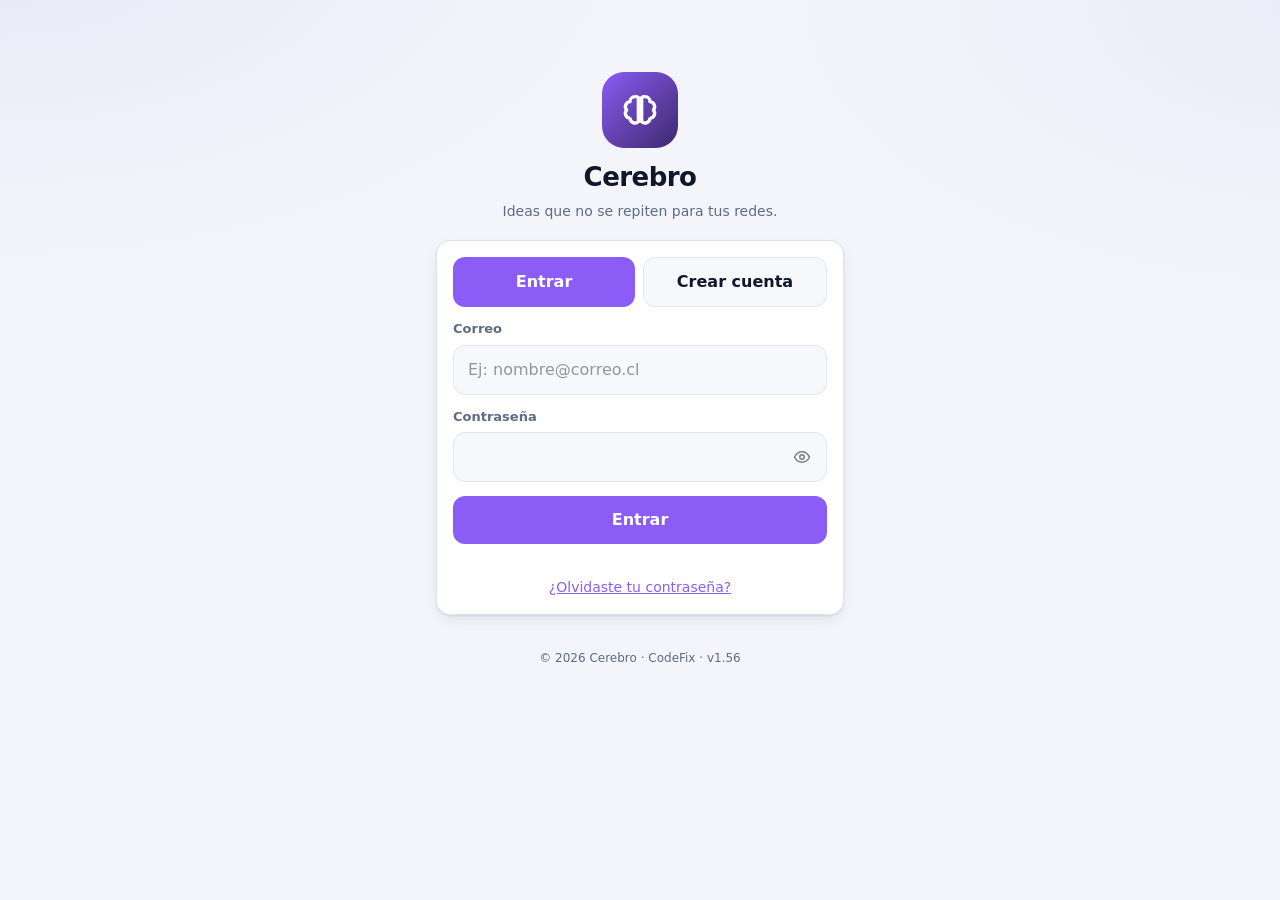
<file: index.html>
<!doctype html>
<html lang="es">
<head>
<meta charset="utf-8">
<meta name="viewport" content="width=device-width, initial-scale=1, viewport-fit=cover">
<meta name="theme-color" content="#0a0e17">
<title>Cerebro</title>
<link rel="manifest" href="manifest.webmanifest">
<link rel="icon" href="icons/icon-192.png">
<link rel="apple-touch-icon" href="icons/icon-192.png">
<link rel="stylesheet" href="shared/app.css">
<link rel="stylesheet" href="shared/tema.css">
<style>
  main{max-width:440px;padding-top:8vh}.marca{text-align:center;margin-bottom:18px}
  .marca .logo{width:76px;height:76px;border-radius:22px;margin:0 auto 10px;display:grid;place-items:center;background:linear-gradient(135deg,var(--brand),color-mix(in srgb,var(--brand) 45%,#000));color:#fff}
  .marca h1{margin:0;font-size:26px;letter-spacing:-.02em}.tabs2{display:flex;gap:8px;margin-bottom:12px}.tabs2 button{flex:1}
</style>
<script src="shared/seguro.js"></script>
<script src="shared/carga.js"></script>
<script src="shared/humano.js"></script>
</head>
<body>
<main>
  <div class="marca"><div class="logo"><svg width="40" height="40" viewBox="0 0 24 24" fill="none" stroke="currentColor" stroke-width="2" stroke-linecap="round" stroke-linejoin="round"><path d="M9 4a3 3 0 0 0-3 3 3 3 0 0 0-2 5 3 3 0 0 0 2 5 3 3 0 0 0 5 2V4.5A2.5 2.5 0 0 0 9 4zM15 4a3 3 0 0 1 3 3 3 3 0 0 1 2 5 3 3 0 0 1-2 5 3 3 0 0 1-5 2V4.5A2.5 2.5 0 0 1 15 4z"/></svg></div><h1 id="nombreApp">Cerebro</h1><p class="muted" id="lema" style="margin:4px 0 0">Ideas que no se repiten para tus redes.</p></div>
  <section class="card" id="vEntrar">
    <div class="tabs2"><button type="button" id="tE">Entrar</button><button type="button" class="ghost" id="tR">Crear cuenta</button></div>
    <form data-sin-apps id="fEntrar">
      <label for="eEmail">Correo</label><input id="eEmail" type="email" autocomplete="email" required>
      <label for="ePass">Contraseña</label><input id="ePass" type="password" autocomplete="current-password" required>
      <div class="btns"><button type="submit" class="block" id="bEntrar">Entrar</button></div>
      <p class="err" id="eErr"></p>
    </form>
    <p class="muted" style="text-align:center;margin:8px 0 0"><a href="#" id="aOlvide">¿Olvidaste tu contraseña?</a></p>
  </section>
  <section class="card hidden" id="vRegistro">
    <h2>Crea tu cuenta</h2>
    <form id="fReg">
      <label for="rNom">Nombre</label><input id="rNom" maxlength="60" autocomplete="name" required>
      <label for="rEmail">Correo</label><input id="rEmail" type="email" autocomplete="email" required>
      <label for="rPass">Contraseña (mínimo 6)</label><input id="rPass" type="password" minlength="6" autocomplete="new-password" required>
      <div class="btns"><button type="submit" class="block" id="bReg">Crear cuenta</button></div>
      <p class="sub" style="margin-top:8px">Tu primer pago te da 30 días de plan Pro.</p><p class="err" id="rErr"></p>
    </form>
    <p class="muted" style="text-align:center"><a href="#" id="aYa">Ya tengo cuenta</a></p>
  </section>
  <section class="card hidden" id="vOlvide">
    <h2>Recuperar contraseña</h2><p class="muted">Te enviaremos un correo con un enlace para crear una contraseña nueva.</p>
    <label for="oEmail">Correo</label><input id="oEmail" type="email" autocomplete="email">
    <div class="btns"><button class="ghost" id="bVolver" type="button">Volver</button><button id="bOlvide" type="button">Enviar enlace</button></div><p class="err" id="oErr"></p>
  </section>
  <section class="card hidden" id="vNueva">
    <h2>Crea tu contraseña nueva</h2>
    <label for="nPass">Contraseña nueva (mínimo 6 caracteres)</label><input id="nPass" type="password" autocomplete="new-password">
    <div class="btns"><button id="bNueva" type="button" class="block">Guardar y entrar</button></div><p class="err" id="nErr"></p>
  </section>
</main>
<div id="toast" role="status"></div>
<script src="shared/config.js"></script>
<script src="shared/vendor/supabase.js"></script>
<script src="shared/app.js"></script>
<script>
(async function () {
  const { $ } = App;
  App.registrarSW();
  const volver = new URLSearchParams(location.search).get('volver');
  const ver = (id) => ['vEntrar', 'vRegistro', 'vOlvide', 'vNueva'].forEach((v) => $(v).classList.toggle('hidden', v !== id));
  App.cargarPublica().then((p) => { if (p.textos.app_nombre) { $('nombreApp').textContent = p.textos.app_nombre; document.title = p.textos.app_nombre; } if (p.textos.app_lema) $('lema').textContent = p.textos.app_lema; });
  App.pie();
  function seguir(c) { if (volver && volver.startsWith('/') && !volver.startsWith('//')) location.replace(volver); else location.replace(App.ROOT + App.destino(c)); }
  let recuperando = /type=recovery/.test(location.hash);
  App.sb.auth.onAuthStateChange((ev) => { if (ev === 'PASSWORD_RECOVERY') { recuperando = true; ver('vNueva'); } });
  $('tR').onclick = () => ver('vRegistro');
  if (new URLSearchParams(location.search).has('registro')) ver('vRegistro'); // link o QR de invitación
  $('aYa').onclick = (e) => { e.preventDefault(); ver('vEntrar'); };
  $('fEntrar').onsubmit = async (e) => {
    e.preventDefault(); const b = $('bEntrar'); $('eErr').textContent = ''; b.disabled = true; b.textContent = 'Entrando…';
    try { seguir(await App.entrar($('eEmail').value, $('ePass').value)); } catch (err) { $('eErr').textContent = err.message; b.disabled = false; b.textContent = 'Entrar'; }
  };
  $('fReg').onsubmit = async (e) => {
    e.preventDefault(); const b = $('bReg'); $('rErr').textContent = ''; b.disabled = true;
    try {
      const r = await App.registrar($('rEmail').value, $('rPass').value, $('rNom').value);
      if (r.confirmar) { App.toast('Revisa tu correo para confirmar la cuenta'); ver('vEntrar'); b.disabled = false; } else seguir(await App.refrescar());
    } catch (err) { $('rErr').textContent = err.message; b.disabled = false; }
  };
  $('aOlvide').onclick = (e) => { e.preventDefault(); $('oEmail').value = $('eEmail').value; ver('vOlvide'); };
  $('bVolver').onclick = () => ver('vEntrar');
  $('bOlvide').onclick = async () => {
    $('oErr').textContent = '';
    const { error } = await App.sb.auth.resetPasswordForEmail($('oEmail').value.trim(), { redirectTo: App.ROOT });
    if (error) $('oErr').textContent = App.friendly(error); else { App.toast('Revisa tu correo'); ver('vEntrar'); }
  };
  $('bNueva').onclick = async () => {
    const b = $('bNueva'), clave = $('nPass').value; $('nErr').textContent = '';
    if (clave.length < 6) { $('nErr').textContent = 'La contraseña debe tener al menos 6 caracteres.'; return; }
    const t0 = b.textContent; b.disabled = true; b.textContent = 'Guardando…';
    const { error } = await App.sb.auth.updateUser({ password: clave });
    if (error) { $('nErr').textContent = App.friendly(error); b.disabled = false; b.textContent = t0; return; }
    history.replaceState(null, '', location.pathname);
    seguir(await App.refrescar());
  };
  // Enlace de "Olvidé mi contraseña" (o el que manda Supabase): primero se conectan los botones y recién ahí se muestra la clave nueva
  // (antes se cortaba aquí arriba y "Guardar y entrar" no hacía nada).
  if (recuperando) { ver('vNueva'); return; }
  try { const c = await App.refrescar(); if (c && !recuperando) { seguir(c); return; } } catch (e) { /* sin sesión */ }
})();
</script>
<script src="shared/iconos.js"></script>
<script src="shared/instalar.js"></script>
<script src="shared/barra.js"></script>
<script src="shared/auto.js"></script>
<script src="shared/fotos.js"></script>
<script src="shared/voz.js"></script>
<script src="shared/respaldo.js"></script>
<script src="shared/pagos.js"></script>
<script src="shared/verificar.js"></script>
<script src="shared/premium.js"></script>
<script src="shared/ayuda.js"></script>
<script src="shared/datos.js"></script>
<script src="shared/vitrina.js"></script>
</body>
</html>
</file>
<file: shared/app.css>
/* Cerebro · estilos compartidos. Oscuro por defecto; claro si el sistema lo pide. */
:root {
  --brand: #8b5cf6; --brand-ink: #ffffff;
  --brand-soft: color-mix(in srgb, var(--brand) 20%, transparent);
  --brand-line: color-mix(in srgb, var(--brand) 40%, transparent);
  --bg: #0a0e17; --card: #121a2a; --text: #e8eefb; --muted: #8f9db8; --line: #223049; --field: #0e1522;
  --ok: #2fb67c; --warn: #e0a030; --bad: #ef5b5b; --gold: #f5b942; --c1: #8b5cf6; --c2: #9aa8c7;
  --shadow: 0 1px 2px rgba(0,0,0,.3), 0 6px 20px rgba(0,0,0,.25);
  --r: 18px; --r-sm: 12px; color-scheme: dark;
}
@media (prefers-color-scheme: light) {
  :root:not([data-theme="dark"]) {
    --bg: #f3f5fa; --card: #ffffff; --text: #0f172a; --muted: #5d6b85; --line: #e1e6f0; --field: #f6f8fc;
    --brand-soft: color-mix(in srgb, var(--brand) 12%, transparent); --c2: #8a93b2;
    --shadow: 0 1px 2px rgba(15,23,42,.05), 0 6px 18px rgba(15,23,42,.06); color-scheme: light;
  }
}
* { box-sizing: border-box; }
html, body { margin: 0; }
body {
  background: var(--bg); color: var(--text);
  font: 16px/1.5 system-ui, -apple-system, "Segoe UI", Roboto, "Helvetica Neue", Arial, sans-serif;
  -webkit-font-smoothing: antialiased; -webkit-tap-highlight-color: transparent;
}
body.con-tabs { padding-bottom: calc(80px + env(safe-area-inset-bottom)); }
a { color: var(--brand); }
img { max-width: 100%; }

/* Barra superior */
header.top {
  position: sticky; top: 0; z-index: 10; display: flex; align-items: center; gap: 10px;
  padding: calc(10px + env(safe-area-inset-top)) 16px 10px;
  background: color-mix(in srgb, var(--card) 90%, transparent); backdrop-filter: blur(14px); -webkit-backdrop-filter: blur(14px);
  border-bottom: 1px solid var(--line);
}
header.top .logo { width: 34px; height: 34px; border-radius: 10px; flex: none; display: grid; place-items: center; font-size: 18px;
  background: var(--brand) center / cover no-repeat; color: var(--brand-ink); }
header.top h1 { font-size: 17px; margin: 0; flex: 1; min-width: 0; white-space: nowrap; overflow: hidden; text-overflow: ellipsis; }
header.top .icon-btn { position: relative; }
.icon-btn { width: 40px; height: 40px; border-radius: 12px; display: grid; place-items: center; border: 0; background: var(--field);
  color: var(--text); font-size: 19px; cursor: pointer; padding: 0; text-decoration: none; }
.badge { position: absolute; top: -4px; right: -4px; min-width: 19px; height: 19px; padding: 0 5px; border-radius: 99px;
  background: var(--bad); color: #fff; font-size: 11px; font-weight: 700; display: grid; place-items: center; }

main { max-width: 780px; margin: 0 auto; padding: 16px; }

/* Tarjetas */
.card { background: var(--card); border: 1px solid var(--line); border-radius: var(--r); padding: 16px; margin-bottom: 14px; box-shadow: var(--shadow); }
.card h2 { font-size: 16px; margin: 0 0 10px; display: flex; align-items: center; gap: 8px; flex-wrap: wrap; }
.card h3 { font-size: 15px; margin: 14px 0 6px; }
.grid { display: grid; gap: 12px; }
.grid > .card { margin: 0; }
.stats { display: grid; grid-template-columns: repeat(auto-fill, minmax(150px, 1fr)); gap: 10px; margin-bottom: 14px; }
.stats .card { margin: 0; padding: 12px 14px; }
.stats b { display: block; font-size: 22px; letter-spacing: -.02em; font-variant-numeric: tabular-nums; }
.stats span { font-size: 13px; color: var(--muted); }

/* Formularios */
label { display: block; font-size: 13px; font-weight: 600; color: var(--muted); margin: 12px 0 6px; }
input, select, textarea {
  width: 100%; padding: 12px 14px; font: inherit; color: var(--text); background: var(--field);
  border: 1px solid var(--line); border-radius: var(--r-sm);
}
input:focus, select:focus, textarea:focus { outline: none; border-color: var(--brand); box-shadow: 0 0 0 4px var(--brand-soft); }
textarea { min-height: 80px; resize: vertical; }
input[type=checkbox], input[type=radio] { width: 20px; height: 20px; accent-color: var(--brand); flex: none; }
input[type=color] { padding: 4px; height: 46px; }
.row { display: flex; gap: 10px; flex-wrap: wrap; }
.row > * { flex: 1 1 140px; min-width: 0; }
.check { display: flex; align-items: center; gap: 10px; font-size: 15px; color: var(--text); font-weight: 500; margin: 12px 0 0; }

/* Botones */
button, .btn {
  display: inline-flex; align-items: center; justify-content: center; gap: 6px; padding: 12px 18px;
  font: inherit; font-weight: 600; border: 0; border-radius: var(--r-sm); cursor: pointer; text-decoration: none;
  background: var(--brand); color: var(--brand-ink); transition: filter .15s, transform .08s;
}
button:hover, .btn:hover { filter: brightness(1.06); }
button:active, .btn:active { transform: scale(.98); }
button:disabled { opacity: .5; cursor: default; }
button:focus-visible, .btn:focus-visible { outline: 3px solid var(--brand-line); outline-offset: 2px; }
.alt { background: var(--brand-soft) !important; color: var(--brand) !important; }
.ghost { background: var(--field) !important; color: var(--text) !important; border: 1px solid var(--line) !important; }
.danger { background: color-mix(in srgb, var(--bad) 12%, transparent) !important; color: var(--bad) !important; }
.okb { background: var(--ok) !important; color: #fff !important; }
.gold { background: linear-gradient(135deg, #fbbf24, #f59e0b) !important; color: #3b2300 !important; }
.small { padding: 8px 12px; font-size: 14px; border-radius: 10px; }
.block { width: 100%; }
.btns { display: flex; flex-wrap: wrap; gap: 8px; margin-top: 14px; }
.btns > * { flex: 1 1 auto; }

/* Listas */
.list { list-style: none; padding: 0; margin: 0; }
.list li { display: flex; align-items: center; gap: 10px; padding: 12px 0; border-bottom: 1px solid var(--line); }
.list li:last-child { border-bottom: 0; }
.grow { flex: 1; min-width: 0; overflow-wrap: anywhere; }
.muted { color: var(--muted); font-size: 14px; }
.sub { color: var(--muted); font-size: 13px; }
.empty { text-align: center; color: var(--muted); padding: 26px 8px; }
.err { color: var(--bad); font-size: 14px; min-height: 1.2em; margin: 8px 0 0; }
.hidden { display: none !important; }
.clic { cursor: pointer; }

/* Etiquetas */
.pill { display: inline-flex; align-items: center; gap: 4px; font-size: 12px; font-weight: 700; line-height: 1; padding: 5px 9px;
  border-radius: 99px; background: var(--field); color: var(--muted); border: 1px solid var(--line); white-space: nowrap; }
.pill.ok { background: color-mix(in srgb, var(--ok) 15%, transparent); color: var(--ok); border-color: transparent; }
.pill.warn { background: color-mix(in srgb, var(--warn) 16%, transparent); color: var(--warn); border-color: transparent; }
.pill.bad { background: color-mix(in srgb, var(--bad) 13%, transparent); color: var(--bad); border-color: transparent; }
.pill.info { background: color-mix(in srgb, #3b82f6 15%, transparent); color: #2563eb; border-color: transparent; }
.pill.pro { background: linear-gradient(135deg, #fbbf24, #f59e0b); color: #3b2300; border-color: transparent; }
.pill.dark { background: var(--text); color: var(--card); border-color: transparent; }
.stars { color: var(--gold); letter-spacing: 1px; white-space: nowrap; }

/* Pestañas inferiores */
nav.tabs {
  position: fixed; left: 0; right: 0; bottom: 0; z-index: 10; display: flex; gap: 4px;
  padding: 6px 8px calc(6px + env(safe-area-inset-bottom));
  background: color-mix(in srgb, var(--card) 92%, transparent); backdrop-filter: blur(14px); -webkit-backdrop-filter: blur(14px);
  border-top: 1px solid var(--line);
}
nav.tabs button { flex: 1; flex-direction: column; gap: 2px; background: none; color: var(--muted); font-size: 11.5px; padding: 6px 2px; border-radius: 14px; position: relative; }
nav.tabs button span.i { font-size: 20px; line-height: 1.1; }
nav.tabs button.on { color: var(--brand); background: var(--brand-soft); }
nav.tabs .badge { top: 0; right: calc(50% - 22px); }
.seg { display: flex; gap: 6px; overflow-x: auto; padding-bottom: 8px; margin-bottom: 4px; scrollbar-width: none; }
.seg::-webkit-scrollbar { display: none; }
.seg button { flex: none; padding: 8px 12px; font-size: 14px; border-radius: 99px; background: var(--card); color: var(--text); border: 1px solid var(--line); }
.seg button.on { background: var(--brand); color: var(--brand-ink); border-color: transparent; }
.view { display: none; }
.view.on { display: block; animation: aparecer .18s ease-out; }
@keyframes aparecer { from { opacity: .4; transform: translateY(4px); } to { opacity: 1; transform: none; } }
@media (prefers-reduced-motion: reduce) { .view.on { animation: none; } }

/* Calendario de días y horas */
.dias { display: flex; gap: 6px; overflow-x: auto; padding: 2px 0 8px; scrollbar-width: thin; }
.dias button { flex: none; flex-direction: column; gap: 0; min-width: 58px; padding: 8px 6px; font-size: 12px;
  background: var(--field); color: var(--text); border: 1px solid var(--line); }
.dias button b { font-size: 18px; }
.dias button.on { background: var(--brand); color: var(--brand-ink); border-color: transparent; }
.dias button:disabled { opacity: .35; }
.horas { display: grid; grid-template-columns: repeat(auto-fill, minmax(78px, 1fr)); gap: 8px; margin-top: 8px; }
.horas button { background: var(--field); color: var(--text); border: 1px solid var(--line); padding: 10px 4px; }
.horas button.on { background: var(--brand); color: var(--brand-ink); border-color: transparent; }
.opc { display: flex; gap: 10px; align-items: flex-start; width: 100%; text-align: left; justify-content: flex-start; padding: 12px 14px;
  background: var(--field); color: var(--text); border: 1px solid var(--line); font-weight: 500; margin-bottom: 8px; }
.opc.on { border-color: var(--brand); box-shadow: 0 0 0 3px var(--brand-soft); background: var(--card); }
.opc small { display: block; color: var(--muted); font-weight: 400; }

/* Diálogos y avisos */
dialog { border: 0; border-radius: var(--r); padding: 0; width: min(560px, calc(100vw - 24px)); max-height: calc(100vh - 40px);
  background: var(--card); color: var(--text); box-shadow: 0 20px 60px rgba(0, 0, 0, .35); }
dialog::backdrop { background: rgba(15, 23, 42, .55); }
dialog .card { margin: 0; border: 0; box-shadow: none; }
#toast { position: fixed; left: 50%; bottom: calc(92px + env(safe-area-inset-bottom)); transform: translateX(-50%) translateY(14px);
  background: var(--text); color: var(--card); padding: 12px 18px; border-radius: 14px; font-weight: 500; opacity: 0;
  pointer-events: none; transition: .22s; max-width: 92vw; z-index: 100; text-align: center; }
#toast.show { opacity: 1; transform: translateX(-50%) translateY(0); }
.aviso { display: flex; gap: 10px; padding: 12px 14px; border-radius: var(--r-sm); background: var(--brand-soft); margin-bottom: 14px; font-size: 14px; }
.aviso.warn { background: color-mix(in srgb, var(--warn) 14%, transparent); }
.aviso.bad { background: color-mix(in srgb, var(--bad) 12%, transparent); }
.notif { padding: 12px 0; border-bottom: 1px solid var(--line); cursor: pointer; }
.notif.nueva b::before { content: '● '; color: var(--brand); }
.comprobante img { width: 100%; border-radius: 12px; border: 1px solid var(--line); background: #fff; }
.qr img { width: 180px; height: 180px; image-rendering: pixelated; background: #fff; padding: 8px; border-radius: 12px; }
.link { word-break: break-all; font-size: 14px; background: var(--field); border: 1px solid var(--line); border-radius: 10px; padding: 10px; }
.precio { font-weight: 800; font-variant-numeric: tabular-nums; }
.antes { text-decoration: line-through; color: var(--muted); font-size: 13px; margin-left: 6px; }
.hero { display: flex; gap: 14px; align-items: center; }
.hero .logo { width: 64px; height: 64px; border-radius: 18px; flex: none; display: grid; place-items: center; font-size: 30px;
  background: var(--brand) center / cover no-repeat; color: var(--brand-ink); }
.hero h1 { margin: 0; font-size: 22px; letter-spacing: -.02em; }
.plan { border: 2px solid var(--line); }
.plan.premium { border-color: var(--gold); background: linear-gradient(160deg, color-mix(in srgb, var(--gold) 9%, var(--card)), var(--card) 60%); }
.plan ul { padding-left: 20px; margin: 8px 0; }
footer.pie { text-align: center; font-size: 12px; color: var(--muted); padding: 20px 8px 6px; }
.items .it { display: grid; grid-template-columns: 70px 1fr 40px; gap: 6px; margin-bottom: 8px; }
.items .it input[data-k=nombre] { grid-column: 1 / -1; }
.items .it input { padding: 9px 10px; }
.items .it button { padding: 6px; }
.tl { list-style: none; padding: 0; margin: 10px 0 0; }
.tl li { position: relative; padding: 0 0 14px 26px; color: var(--muted); font-size: 14px; }
.tl li::before { content: ''; position: absolute; left: 5px; top: 6px; width: 11px; height: 11px; border-radius: 50%; background: var(--line); }
.tl li.ok { color: var(--text); }
.tl li.ok::before { background: var(--brand); }
.cuenta-atras { font-size: 28px; font-weight: 800; font-variant-numeric: tabular-nums; }
@media print { header.top, nav.tabs, .btns, .no-print { display: none !important; } body { background: #fff; padding: 0; } }
.chatwin { position: fixed; right: 12px; bottom: calc(84px + env(safe-area-inset-bottom)); width: min(380px, calc(100vw - 24px)); z-index: 60;
  background: var(--card); border: 1px solid var(--line); border-radius: 18px; box-shadow: 0 16px 40px rgba(0, 0, 0, .3); overflow: hidden; }
.chathead { display: flex; align-items: center; gap: 6px; padding: 8px 10px; background: var(--brand); color: var(--brand-ink); }
.chathead b { cursor: pointer; white-space: nowrap; overflow: hidden; text-overflow: ellipsis; }
.chathead .icon-btn { width: 32px; height: 32px; font-size: 15px; background: color-mix(in srgb, var(--brand-ink) 18%, transparent); color: var(--brand-ink); }
.chathead .badge { position: static; }
.chatwin.min .chatbody { display: none; }
.chatwin.min { width: auto; max-width: 260px; }
.chatmsgs { height: min(50vh, 380px); overflow: auto; display: flex; flex-direction: column; gap: 6px; padding: 10px; }
.burb { max-width: 80%; padding: 8px 12px; border-radius: 14px; align-self: flex-start; background: var(--field); border: 1px solid var(--line); overflow-wrap: anywhere; }
.burb.mia { align-self: flex-end; background: var(--brand); color: var(--brand-ink); border-color: transparent; }
.burb img { display: block; max-width: 100%; border-radius: 10px; margin-bottom: 4px; cursor: pointer; }
.burb .hora { font-size: 11px; opacity: .7; margin-top: 2px; }
.chatin { display: flex; gap: 6px; padding: 8px; border-top: 1px solid var(--line); align-items: center; }
.chatin .chattxt { flex: 1; padding: 10px 12px; }
.chatin .chatenv { padding: 10px 14px; }
.flotante { position: fixed; right: 14px; z-index: 9; width: 46px; height: 46px; border-radius: 50%; padding: 0; font-size: 20px; box-shadow: 0 6px 18px rgba(0, 0, 0, .25); }
.flotante .badge { top: -4px; right: -4px; }

/* Compartidos (panel admin y tienda) */
.mini-logo { width: 42px; height: 42px; border-radius: 12px; flex: none; display: grid; place-items: center; font-size: 22px; background: var(--brand) center / cover no-repeat; color: #fff; }
.acc { display: flex; flex-wrap: wrap; gap: 6px; margin-top: 10px; }
.acc > * { flex: 1 1 auto; }
/* v4.1 · Las etiquetas largas (ej. "Todo al día…") bajan de línea en vez de salirse de la pantalla */
.pill { max-width: 100%; }
p.pill { display: flex; white-space: normal; line-height: 1.35; border-radius: 12px; padding: 8px 12px; }
.grid2{display:grid;grid-template-columns:1fr 1fr;gap:0 10px}
</file>
<file: shared/tema.css>
/* CodeFix · Núcleo · Diseño común de todas las apps (mismo archivo en cada repositorio).
   Misma familia visual (la de la Billetera): fondo, tarjetas, textos, bordes, radios, sombras, letra y modo oscuro.
   Cada app conserva SU color de marca (--brand / --marca), y el que elige el negocio en la app sigue mandando
   (se aplica en línea sobre <html> y le gana a este archivo). Se carga DESPUÉS del CSS propio de cada app.
   Las variables tienen los nombres de todas las apps (brand/bg/card/text… y marca/fondo/tarjeta/texto…). */
:root {
  --cfx-fondo: #f3f5f7; --cfx-tarjeta: #ffffff; --cfx-campo: #f7f9fb; --cfx-texto: #111827; --cfx-texto-2: #5b6472;
  --cfx-borde: #dce3ea; --cfx-sombra: 0 1px 2px rgba(15, 23, 42, .07), 0 6px 18px -6px rgba(15, 23, 42, .14);
  --cfx-radio: 14px; --cfx-radio-chico: 12px;
  --cfx-letra: system-ui, -apple-system, "Segoe UI", Roboto, "Helvetica Neue", Arial, sans-serif;
  --cfx-ok: #16a34a; --cfx-mal: #dc2626; --cfx-aviso: #ea580c;
}
:root, :root[data-theme="light"] {
  /* nombres de CodeFix Apps, Barbería, BiciTaller, Estaciona y Centro de Mando */
  --bg: var(--cfx-fondo); --card: var(--cfx-tarjeta); --card2: var(--cfx-campo); --field: var(--cfx-campo);
  --text: var(--cfx-texto); --ink: var(--cfx-texto); --muted: var(--cfx-texto-2); --line: var(--cfx-borde);
  --shadow: var(--cfx-sombra); --radius: var(--cfx-radio); --radius-sm: var(--cfx-radio-chico); --r: var(--cfx-radio); --r-sm: var(--cfx-radio-chico);
  --font: var(--cfx-letra); --ok: var(--cfx-ok); --bad: var(--cfx-mal);
  /* nombres de la Billetera */
  --fondo: var(--cfx-fondo); --tarjeta: var(--cfx-tarjeta); --texto: var(--cfx-texto); --texto-2: var(--cfx-texto-2);
  --borde: var(--cfx-borde); --sombra: var(--cfx-sombra); --radio: var(--cfx-radio);
}
/* Modo oscuro: automático según el celular, o el que elija la persona en la app */
@media (prefers-color-scheme: dark) {
  :root:not([data-theme="light"]):not(.claro):not(.light) {
    --cfx-fondo: #0e1318; --cfx-tarjeta: #161d25; --cfx-campo: #1b232d; --cfx-texto: #e8edf2; --cfx-texto-2: #9aa6b2;
    --cfx-borde: #2d3a49; --cfx-sombra: 0 1px 0 rgba(255, 255, 255, .03) inset, 0 8px 22px -10px rgba(0, 0, 0, .75);
  }
}
:root[data-theme="dark"], html.dark, html.oscuro, body.dark, body.oscuro {
  --cfx-fondo: #0e1318; --cfx-tarjeta: #161d25; --cfx-campo: #1b232d; --cfx-texto: #e8edf2; --cfx-texto-2: #9aa6b2;
  --cfx-borde: #2d3a49; --cfx-sombra: 0 1px 0 rgba(255, 255, 255, .03) inset, 0 8px 22px -10px rgba(0, 0, 0, .75);
  --bg: var(--cfx-fondo); --card: var(--cfx-tarjeta); --card2: var(--cfx-campo); --field: var(--cfx-campo);
  --text: var(--cfx-texto); --ink: var(--cfx-texto); --muted: var(--cfx-texto-2); --line: var(--cfx-borde); --shadow: var(--cfx-sombra);
  --fondo: var(--cfx-fondo); --tarjeta: var(--cfx-tarjeta); --texto: var(--cfx-texto); --texto-2: var(--cfx-texto-2);
  --borde: var(--cfx-borde); --sombra: var(--cfx-sombra);
}
/* Detalles comunes que dan la misma "familia" sin cambiar cómo funciona cada pantalla */
body { font-family: var(--cfx-letra); -webkit-font-smoothing: antialiased; }
input, select, textarea, button { font-family: inherit; }
:focus-visible { outline: 3px solid color-mix(in srgb, var(--brand, var(--marca, #2563eb)) 45%, transparent); outline-offset: 2px; }
/* ===== Núcleo 1.2 · Barra de abajo común (nucleo/barra.js): [principal][principal][ + ][principal][Más] =====
   En celulares y tablets. En computador cada app mantiene su menú (barra lateral, etc.). */
@media (max-width: 899px) {
  nav.cfx-barra {
    position: fixed !important; left: 0 !important; right: 0 !important; bottom: 0 !important; top: auto !important; width: auto !important; z-index: 40;
    display: grid !important; grid-template-columns: repeat(var(--cfx-n, 5), minmax(0, 1fr)) !important; align-items: end; gap: 0 !important;
    padding: 6px 4px calc(6px + env(safe-area-inset-bottom)) !important; margin: 0 !important; border: 0 !important; border-top: 1px solid var(--cfx-borde) !important; border-radius: 0 !important;
    background: var(--cfx-tarjeta) !important; box-shadow: 0 -4px 18px rgba(15, 23, 42, .06) !important; backdrop-filter: none !important; -webkit-backdrop-filter: none !important; overflow: visible !important;
  }
  nav.cfx-barra > a, nav.cfx-barra > button {
    display: flex !important; flex-direction: column !important; align-items: center !important; justify-content: flex-end !important; gap: 3px !important;
    min-width: 0 !important; width: auto !important; height: auto !important; min-height: 50px !important; margin: 0 !important; padding: 4px 2px !important;
    border: 0 !important; border-radius: 12px !important; background: none !important; box-shadow: none !important;
    color: var(--cfx-texto-2) !important; font: 600 11px/1.15 var(--cfx-letra) !important; text-align: center !important; text-decoration: none !important;
    white-space: nowrap; overflow: hidden; text-overflow: ellipsis; position: relative; transform: none !important;
    -webkit-tap-highlight-color: transparent; outline: none;  /* sin mancha oscura al tocar (Android) */
  }
  nav.cfx-barra > :focus-visible { outline: 2px solid var(--brand, var(--marca, #2563eb)); outline-offset: 2px; }
  nav.cfx-barra > a > small, nav.cfx-barra > button > small { font: inherit !important; margin: 0 !important; }
  nav.cfx-barra > a > span:first-child, nav.cfx-barra > button > span:first-child, nav.cfx-barra .cfx-ico {
    display: grid !important; place-items: center !important; width: 26px !important; height: 26px !important; margin: 0 auto !important; padding: 0 !important;
    font-size: 21px !important; line-height: 1 !important; background: none !important; box-shadow: none !important; border-radius: 0 !important; color: inherit !important;
  }
  nav.cfx-barra svg { width: 23px !important; height: 23px !important; display: block; margin: 0 auto; }
  nav.cfx-barra > .on, nav.cfx-barra > .activo, nav.cfx-barra > [aria-current="page"] { color: var(--brand, var(--marca, #2563eb)) !important; }
  nav.cfx-barra > .on::before, nav.cfx-barra > .activo::before { content: ''; position: absolute; top: 0; left: 30%; right: 30%; height: 3px; border-radius: 0 0 3px 3px; background: currentColor; }
  /* El + grande, con color, un poco más arriba que el resto */
  nav.cfx-barra > .cfx-mas { overflow: visible; color: var(--cfx-texto) !important; font-size: 0 !important; justify-content: center !important; }  /* solo el +, sin texto */
  nav.cfx-barra > .cfx-mas::before { display: none; }
  nav.cfx-barra > .cfx-mas .cfx-ico, nav.cfx-barra > .cfx-mas > svg:first-child, nav.cfx-barra > .cfx-mas > span:first-child {
    width: 56px !important; height: 56px !important; margin: -22px auto 0 !important; border-radius: 50% !important;
    background: var(--brand, var(--marca, #2563eb)) !important; color: var(--cfx-mas-ink, #111827) !important;
    box-shadow: 0 6px 16px color-mix(in srgb, var(--brand, var(--marca, #2563eb)) 45%, transparent), 0 0 0 4px var(--cfx-tarjeta) !important;
  }
  nav.cfx-barra > .cfx-mas span svg { width: 28px !important; height: 28px !important; margin: 0 !important; }
  nav.cfx-barra > .cfx-mas > svg:first-child { padding: 14px !important; box-sizing: border-box !important; }
  nav.cfx-barra > .cfx-mas:active > :first-child { transform: scale(.94); }
  nav.cfx-barra .cfx-oculto { display: none !important; }
  nav.cfx-barra .badge, nav.cfx-barra .punto { position: absolute !important; top: 2px !important; left: calc(50% + 6px) !important; right: auto !important; }
  body.cfx-con-barra { padding-bottom: calc(78px + env(safe-area-inset-bottom)) !important; }
}
/* Computador (900 px o más): la misma barra pasa a ser un menú lateral. Se ven todos los botones (sin "Más" ni repetidos) y el + arriba. */
@media (min-width: 900px) {
  nav.cfx-barra {
    position: fixed !important; top: 0 !important; bottom: 0 !important; left: 0 !important; right: auto !important; width: 220px !important; height: auto !important; z-index: 40;
    display: flex !important; flex-direction: column !important; align-items: stretch !important; justify-content: flex-start !important; gap: 4px !important;
    padding: 76px 10px 16px !important; margin: 0 !important; border: 0 !important; border-right: 1px solid var(--cfx-borde) !important; border-radius: 0 !important;
    background: var(--cfx-tarjeta) !important; box-shadow: none !important; overflow-y: auto !important; transform: none !important; backdrop-filter: none !important;
  }
  nav.cfx-barra > a, nav.cfx-barra > button {
    display: flex !important; flex-direction: row !important; align-items: center !important; justify-content: flex-start !important; gap: 12px !important; flex: none !important;
    width: 100% !important; min-width: 0 !important; height: auto !important; min-height: 44px !important; margin: 0 !important; padding: 10px 12px !important;
    border: 0 !important; border-radius: 12px !important; background: none !important; box-shadow: none !important; transform: none !important;
    color: var(--cfx-texto-2) !important; font: 600 14px/1.2 var(--cfx-letra) !important; text-align: left !important; text-decoration: none !important;
    white-space: nowrap; overflow: hidden; text-overflow: ellipsis; position: relative; cursor: pointer;
  }
  nav.cfx-barra > a:hover, nav.cfx-barra > button:hover { background: var(--cfx-campo) !important; }
  nav.cfx-barra > a > small, nav.cfx-barra > button > small { font: inherit !important; margin: 0 !important; }
  nav.cfx-barra > a > span:first-child, nav.cfx-barra > button > span:first-child, nav.cfx-barra .cfx-ico {
    display: grid !important; place-items: center !important; flex: none !important; width: 24px !important; height: 24px !important; margin: 0 !important; padding: 0 !important;
    font-size: 19px !important; line-height: 1 !important; background: none !important; box-shadow: none !important; border-radius: 0 !important; color: inherit !important;
  }
  nav.cfx-barra svg { width: 20px !important; height: 20px !important; display: block; margin: 0 !important; padding: 0 !important; }
  nav.cfx-barra > .on, nav.cfx-barra > .activo, nav.cfx-barra > [aria-current="page"] {
    color: var(--brand, var(--marca, #2563eb)) !important; background: color-mix(in srgb, var(--brand, var(--marca, #2563eb)) 12%, transparent) !important;
  }
  nav.cfx-barra > .on::before, nav.cfx-barra > .activo::before, nav.cfx-barra > .cfx-mas::before { display: none !important; }
  nav.cfx-barra > .cfx-mas { order: -1; align-self: center !important; width: 52px !important; min-height: 52px !important; height: 52px !important; padding: 0 !important; margin-bottom: 12px !important; border-radius: 50% !important;
    justify-content: center !important; font-size: 0 !important; background: var(--brand, var(--marca, #2563eb)) !important; color: var(--cfx-mas-ink, #111827) !important; }
  nav.cfx-barra > .cfx-mas:hover { filter: brightness(1.08); }
  nav.cfx-barra > .cfx-mas .cfx-ico, nav.cfx-barra > .cfx-mas > svg:first-child, nav.cfx-barra > .cfx-mas > span:first-child { width: 26px !important; height: 26px !important; background: none !important; color: inherit !important; }
  nav.cfx-barra > .cfx-mas svg { width: 26px !important; height: 26px !important; }
  nav.cfx-barra .cfx-oculto { display: flex !important; }
  nav.cfx-barra > .cfx-menu { display: none !important; }
  nav.cfx-barra .badge, nav.cfx-barra .punto, nav.cfx-barra .num { position: static !important; margin-left: auto !important; transform: none !important; }
  body.cfx-con-barra { padding-left: 220px !important; padding-bottom: 24px !important; }
  body.cfx-con-barra .cfx-hoja { left: 232px !important; }
}
@media (max-width: 360px) { nav.cfx-barra > a, nav.cfx-barra > button { font-size: 10px !important; } nav.cfx-barra > .cfx-mas .cfx-ico { width: 50px !important; height: 50px !important; } }
/* Menú en cuadrícula (igual en todas las apps): Más / Ajustes = tarjetas; dentro de cada sección, pestañas en tira. */
.cfx-grilla { display: grid !important; grid-template-columns: repeat(auto-fill, minmax(150px, 1fr)) !important; gap: 10px !important; grid-auto-rows: 1fr !important; padding: 0 !important; margin: 0 0 12px !important;
  list-style: none !important; background: none !important; border: 0 !important; box-shadow: none !important; }
.cfx-grilla > li { display: block !important; margin: 0 !important; padding: 0 !important; border: 0 !important; }
.cfx-grilla > a, .cfx-grilla > button, .cfx-grilla > li > a {
  display: flex !important; flex-direction: column !important; align-items: flex-start !important; justify-content: flex-start !important; gap: 6px !important;
  width: 100% !important; height: 100% !important; min-height: 112px !important; margin: 0 !important; padding: 14px !important; box-sizing: border-box; position: relative;
  border-radius: 18px !important; background: var(--cfx-tarjeta) !important; border: 1px solid var(--cfx-borde) !important; box-shadow: var(--cfx-sombra, none);
  color: var(--cfx-texto) !important; font: 700 14px/1.25 var(--cfx-letra) !important; text-align: left !important; text-decoration: none !important; white-space: normal !important; cursor: pointer; }
.cfx-grilla > a:hover, .cfx-grilla > button:hover, .cfx-grilla > li > a:hover { border-color: var(--brand, var(--marca, #2563eb)) !important; }
.cfx-grilla .ic-caja, .cfx-grilla > button > span:first-child { font-size: 24px; }
/* Todas las tarjetas del mismo alto (dos líneas de texto) y el cuadrado del ícono del mismo tamaño en todas. */
.cfx-grilla .ic-caja { width: 40px !important; height: 40px !important; min-width: 40px !important; flex: none !important; }
.cfx-grilla .chev, .cfx-grilla .flecha, .cfx-grilla a > .muted:last-child { display: none !important; }
.cfx-grilla .badge, .cfx-grilla .num, .cfx-grilla .punto, .cfx-grilla .tag { position: absolute !important; top: 10px !important; right: 10px !important; }
@media (max-width: 360px) { .cfx-grilla { grid-template-columns: 1fr 1fr !important; } }
/* Hoja "Más" del núcleo */
.cfx-mv { position: fixed; inset: 0; z-index: 90; background: rgba(0, 0, 0, .4); display: flex; align-items: flex-end; justify-content: center; opacity: 0; transition: opacity .18s; }
.cfx-mv.on { opacity: 1; }
.cfx-mh { width: 100%; max-width: 520px; background: var(--cfx-tarjeta); color: var(--cfx-texto); border-radius: 20px 20px 0 0; padding: 8px 14px calc(16px + env(safe-area-inset-bottom)); transform: translateY(20px); transition: transform .18s; }
.cfx-mv.on .cfx-mh { transform: none; }
.cfx-mh-asa { width: 40px; height: 4px; border-radius: 2px; background: var(--cfx-borde); margin: 4px auto 12px; }
.cfx-mh-grid { display: grid; grid-template-columns: repeat(3, 1fr); gap: 8px; }
.cfx-mh-op { display: flex; flex-direction: column; align-items: center; justify-content: center; gap: 6px; min-height: 78px; padding: 10px 4px; border-radius: 14px;
  border: 1px solid var(--cfx-borde); background: var(--cfx-campo); color: var(--cfx-texto); font: 600 12px/1.2 var(--cfx-letra); text-align: center; cursor: pointer; }
.cfx-mh-op svg { width: 24px; height: 24px; }
.cfx-mh-op .badge, .cfx-mh-op .punto { display: none; }
/* Núcleo 1.5 · Micrófono para dictar en los campos de texto (nucleo/voz.js) */
.cfx-voz { display: grid; place-items: center; padding: 0 !important; min-height: 0 !important; border-radius: 50% !important; border: 0 !important;
  background: color-mix(in srgb, var(--brand, var(--marca, #2563eb)) 14%, var(--cfx-tarjeta)) !important; color: var(--brand, var(--marca, #2563eb)) !important; box-shadow: 0 2px 8px rgba(15, 23, 42, .12) !important; cursor: pointer; }
.cfx-voz svg { width: 60%; height: 60%; }
.cfx-voz.on { background: var(--cfx-mal) !important; color: #fff !important; animation: cfxLatido 1s ease-in-out infinite; }
@keyframes cfxLatido { 50% { transform: scale(1.1); } }
/* Núcleo 2.2 · El + siempre al centro exacto de su círculo (celular y computador) */
nav.cfx-barra > .cfx-mas .cfx-ico { display: grid !important; place-items: center !important; line-height: 0 !important; padding: 0 !important; box-sizing: border-box !important; text-indent: 0 !important; }
nav.cfx-barra > .cfx-mas .cfx-ico svg { display: block !important; margin: 0 !important; flex: none !important; }
/* Computador: el contenido de cada pestaña centrado y con ancho máximo (a la derecha del menú lateral, sin espacio vacío) */
@media (min-width: 900px) {
  body.cfx-con-barra main, body.cfx-con-barra .cfx-centro { width: auto !important; max-width: 960px !important; margin-left: auto !important; margin-right: auto !important; box-sizing: border-box; }
  body.cfx-con-barra .con-nav { padding-left: 0 !important; }
}
/* ===== Núcleo 2.3 · Barra lista, espacio vacío, centrado y diseño moderno ===== */
/* La barra de abajo no "salta" al cargar: se muestra cuando el núcleo ya la ordenó. */
@media (max-width: 899px) {
  html:not(.cfx-barra-lista) nav.nav:not(.cfx-barra), html:not(.cfx-barra-lista) nav.tabs:not(.sub):not(.cfx-barra), html:not(.cfx-barra-lista) nav#nav:not(.cfx-barra) { visibility: hidden; }
  nav.cfx-barra > .cfx-vacio { display: block; min-height: 50px; }
}
@media (min-width: 900px) { nav.cfx-barra > .cfx-vacio { display: none !important; } }
/* El + exactamente al centro de su círculo */
nav.cfx-barra > .cfx-mas .cfx-ico, nav.cfx-barra > .cfx-mas .cfx-ico svg { transform: none; }
nav.cfx-barra > .cfx-mas .cfx-ico svg { width: 28px !important; height: 28px !important; }
/* Botones de ícono y flechas de volver: el símbolo siempre al centro del cuadro */
.icono, .icon-btn, .btn-icono, .cfx-aj-volver, .icono-top {
  display: inline-grid; place-items: center; line-height: 1 !important; text-align: center; }
.icono[hidden], .icon-btn[hidden], .btn-icono[hidden], .icono-top[hidden] { display: none !important; }
.icono > svg, .icon-btn > svg, .btn-icono > svg, .cfx-aj-volver > svg { display: block; margin: 0 !important; }
/* Los textos siempre caben en su cuadro (palabras largas, correos y links se cortan bien) */
.card, .tarjeta, .item, .cfx-grilla > *, .kpi, .stats > *, dialog, .modal-caja, .sheet, .hoja { overflow-wrap: anywhere; min-width: 0; }
h1, h2, h3 { overflow-wrap: anywhere; }
.cfx-grilla > button, .cfx-grilla > a { text-wrap: balance; }
/* Tarjetas de menú (Ajustes / Más): el ícono en su cuadro con brillo de la marca */
.cfx-aj > button > span:first-child { display: grid; place-items: center; width: 44px; height: 44px; border-radius: 14px; font-size: 22px !important;
  background: linear-gradient(135deg, color-mix(in srgb, var(--brand, var(--marca, #2563eb)) 22%, transparent), color-mix(in srgb, #8b5cf6 16%, transparent));
  box-shadow: inset 0 0 0 1px color-mix(in srgb, var(--brand, var(--marca, #2563eb)) 30%, transparent); }
/* Toque moderno: tarjetas que se elevan y brillan suave al tocarlas */
.card, .tarjeta, .cfx-grilla > a, .cfx-grilla > button, .cfx-mh-op, .kpi { transition: transform .14s ease, box-shadow .14s ease, border-color .14s ease; }
@media (hover: hover) {
  .cfx-grilla > a:hover, .cfx-grilla > button:hover, .cfx-mh-op:hover { transform: translateY(-2px);
    box-shadow: 0 10px 28px -12px color-mix(in srgb, var(--brand, var(--marca, #2563eb)) 55%, transparent) !important; }
}
.cfx-grilla > a:active, .cfx-grilla > button:active, .cfx-mh-op:active { transform: scale(.97); }
/* Fondo "galáctico" suave (sin tapar el color de cada app) */
body { background-image: radial-gradient(900px 480px at 0% -8%, color-mix(in srgb, var(--brand, var(--marca, #2563eb)) 9%, transparent), transparent 70%),
  radial-gradient(800px 420px at 105% 0%, color-mix(in srgb, #8b5cf6 7%, transparent), transparent 70%); background-attachment: fixed; background-repeat: no-repeat; }
@media (prefers-color-scheme: dark) { :root:not([data-theme="light"]):not(.claro):not(.light) body { background-image:
  radial-gradient(900px 520px at 0% -10%, color-mix(in srgb, var(--brand, var(--marca, #2563eb)) 18%, transparent), transparent 70%),
  radial-gradient(800px 480px at 105% 0%, color-mix(in srgb, #8b5cf6 14%, transparent), transparent 70%); } }
:root[data-theme="dark"] body, html.dark body, html.oscuro body { background-image: radial-gradient(900px 520px at 0% -10%, color-mix(in srgb, var(--brand, var(--marca, #2563eb)) 18%, transparent), transparent 70%),
  radial-gradient(800px 480px at 105% 0%, color-mix(in srgb, #8b5cf6 14%, transparent), transparent 70%); }
/* Las tarjetas ya NO se animan al bajar ni al volver a una pantalla: la página queda quieta (antes parecía que se recargaba). */
@keyframes cfxEntra { from { opacity: .25; translate: 0 14px; scale: .985; } to { opacity: 1; translate: none; scale: none; } }
/* Listas que se apilan al bajar (núcleo: barra.js marca .cfx-apilar): cada tarjeta queda pegada arriba y la siguiente se pone encima */
@media (max-width: 899px) {
  .cfx-apilar > .cfx-pila { position: sticky; top: calc(var(--cfx-top, 64px) + 8px + var(--cfx-i, 0) * 6px); z-index: 1;
    box-shadow: 0 -6px 18px -10px rgba(15, 23, 42, .35), var(--cfx-sombra, none) !important; }
  .cfx-apilar > .cfx-pila { scale: var(--cfx-esc, 1); filter: brightness(var(--cfx-luz, 1)); transform-origin: 50% 0; transition: scale .08s linear; animation: none !important; }
}

/* El + del centro: siempre de color neutro oscuro (no blanco), así no se pierde si el color de la app es claro o blanco. */
:root { --cfx-mas-ink: #111827; }

/* ---------- Animaciones (igual en las 7 apps, celular y escritorio). Solo transform/opacity: fluidas y sin saltos.
   Si el teléfono pide "reducir movimiento", no hay animaciones. ---------- */
@media (prefers-reduced-motion: no-preference) {
  :root { --cfx-ease: cubic-bezier(.2, .8, .2, 1); }
  /* Cambio de pantalla o pestaña: la sección entra suave */
  .view.on, .vista.on, section.on, [data-cfx-vista] { animation: cfxVista .2s var(--cfx-ease) both; }
  /* Ventanas y hojas: suben desde abajo en celular, aparecen con zoom suave en escritorio */
  dialog[open] > *, .modal:not([hidden]) .modal-caja, .sheet, .hoja { animation: cfxSube .2s var(--cfx-ease) both; }
  dialog[open]::backdrop { animation: cfxFundido .18s ease both; }
  .modal:not([hidden]) { animation: cfxFundido .2s ease both; }
  @media (min-width: 700px) { dialog[open] > *, .modal:not([hidden]) .modal-caja { animation-name: cfxZoom; } }
  /* Botones: se hunden un poco al tocarlos */
  button, .btn, a.btn, .chip, .cfx-grilla > a, .cfx-grilla > button { transition: transform .14s var(--cfx-ease), background-color .2s, color .2s, border-color .2s, box-shadow .2s; }
  button:active:not(:disabled), .btn:active, .chip:active, .cfx-grilla > a:active, .cfx-grilla > button:active { transform: scale(.96); }
  /* Barra de abajo: el ícono elegido "salta" un poco */
  nav.cfx-barra > a, nav.cfx-barra > button { transition: color .2s, background-color .25s; }
  nav.cfx-barra > .on:not(.cfx-mas) svg, nav.cfx-barra > .activo:not(.cfx-mas) svg { animation: cfxPop .35s var(--cfx-ease); }
  nav.cfx-barra > .cfx-mas > :first-child { transition: transform .18s var(--cfx-ease), box-shadow .2s; }
  @media (hover: hover) { nav.cfx-barra > .cfx-mas:hover > :first-child { transform: translateY(-2px); } .card:hover, .cfx-grilla > a:hover, .cfx-grilla > button:hover { transition: transform .2s var(--cfx-ease), box-shadow .2s; } .cfx-grilla > a:hover, .cfx-grilla > button:hover { transform: translateY(-2px); } }
  /* Insignias que cambian: pulso corto */
  .badge.on, .num:not(:empty), .punto:not(.oculto) { animation: cfxPop .4s var(--cfx-ease); }
}
@keyframes cfxVista { from { opacity: 0; transform: translateY(8px); } to { opacity: 1; transform: none; } }
@keyframes cfxSube { from { opacity: 0; transform: translateY(24px); } to { opacity: 1; transform: none; } }
@keyframes cfxZoom { from { opacity: 0; transform: scale(.96); } to { opacity: 1; transform: none; } }
@keyframes cfxFundido { from { opacity: 0; } to { opacity: 1; } }
@keyframes cfxPop { 0% { transform: scale(.85); } 60% { transform: scale(1.08); } 100% { transform: none; } }

/* El + del centro nunca muestra texto (tampoco mientras la barra se arma): solo el signo; el nombre queda para lectores de pantalla. */
nav :is(.cfx-mas, .nuevo, .nav-mas, .mas-grande, [data-cfx-nuevo]) { font-size: 0 !important; }
nav :is(.cfx-mas, .nuevo, .nav-mas, .mas-grande, [data-cfx-nuevo]) :is(small, .t, .txt, .label) { display: none !important; }

/* ---------- Nítido (núcleo 2.12): bordes que se notan, sombras suaves, textos que no se cortan ---------- */
.card, .tarjeta, .kpi { border-color: var(--cfx-borde); box-shadow: var(--cfx-sombra, none); }
input::placeholder, textarea::placeholder { text-overflow: ellipsis; opacity: .75; }
/* Tiras de filtros que no caben: se deslizan de lado y se desvanecen en la orilla (así se nota que hay más). */
.cfx-desliza { overflow-x: auto !important; flex-wrap: nowrap !important; scrollbar-width: none; scroll-snap-type: x proximity; }
.cfx-desliza::-webkit-scrollbar { display: none; }
.cfx-desliza > * { flex: none !important; scroll-snap-align: start; }
.cfx-desliza.cfx-d-der { -webkit-mask-image: linear-gradient(90deg, #000 calc(100% - 36px), transparent); mask-image: linear-gradient(90deg, #000 calc(100% - 36px), transparent); }
.cfx-desliza.cfx-d-izq { -webkit-mask-image: linear-gradient(90deg, transparent, #000 36px); mask-image: linear-gradient(90deg, transparent, #000 36px); }
.cfx-desliza.cfx-d-izq.cfx-d-der { -webkit-mask-image: linear-gradient(90deg, transparent, #000 36px, #000 calc(100% - 36px), transparent); mask-image: linear-gradient(90deg, transparent, #000 36px, #000 calc(100% - 36px), transparent); }
/* Botones: el texto en una línea y el ícono al centro con el texto. */
button, .btn, a.btn, .chip { align-items: center; }
.chip, .seg > button, .tabs > button, .cp-tabs > button { white-space: nowrap; }
/* ===== Núcleo 2.20 · Lo último de cada pestaña nunca queda bajo la barra ni el + (barra 62 px + mitad del + + 16 px) ===== */
@media (max-width: 899px) {
  body.cfx-con-barra { padding-bottom: calc(136px + env(safe-area-inset-bottom)) !important; }
  body.cfx-con-barra .cfx-pad-barra { padding-bottom: calc(136px + env(safe-area-inset-bottom)) !important; }
}
/* Botones chicos (chips, ✕) con alto táctil de 40 px */
button.chip, a.chip, [role="button"].chip { min-height: 40px; }
/* Computador: el contenido centrado, sin estirarse a todo el ancho; tarjetas de números en grilla pareja */
@media (min-width: 900px) {
  body.cfx-con-barra .con-nav > main, body.cfx-con-barra .cfx-centrado { max-width: 960px !important; margin-left: auto !important; margin-right: auto !important; }
  /* Tarjetas de números: llenan la fila pareja (auto-fit), sin hueco a la derecha */
  .stats, .kpis, .cfx-kpis { display: grid !important; grid-template-columns: repeat(auto-fit, minmax(160px, 1fr)) !important; gap: 12px !important; }
}
/* ===== Núcleo 2.31 · Barra de abajo que se esconde sola (celular y tablet) =====
   Aparece al cargar, al cambiar de pantalla y al subir; se esconde al bajar o tras unos segundos sin usarla.
   Queda una asa abajo al centro: tocarla (o deslizar hacia arriba) la vuelve a mostrar. */
@media (max-width: 899px) {
  nav.cfx-barra { transition: transform .3s cubic-bezier(.2, .8, .2, 1), opacity .3s ease !important; }
  nav.cfx-barra.cfx-escondida { transform: translateY(calc(100% + 40px)) !important; opacity: 0; pointer-events: none; }
  .cfx-barra-asa { position: fixed; left: 50%; bottom: 0; z-index: 41; transform: translateX(-50%); width: 96px; height: calc(22px + env(safe-area-inset-bottom)); padding: 0 0 env(safe-area-inset-bottom); margin: 0;
    border: 0; background: none; cursor: pointer; display: none; place-items: center; -webkit-tap-highlight-color: transparent; }
  .cfx-barra-asa::before { content: ''; width: 44px; height: 5px; border-radius: 3px; background: var(--cfx-texto-2, #5b6472); opacity: .55; box-shadow: 0 0 0 2px var(--cfx-tarjeta, #fff); }
  html.cfx-barra-oculta .cfx-barra-asa { display: grid; }
}
@media (min-width: 900px) { .cfx-barra-asa { display: none !important; } }
@media (prefers-reduced-motion: reduce) { nav.cfx-barra { transition: none !important; } }
/* ===== Núcleo 2.40 · U14 ===== */
/* Etiquetas PRO/FREE/números: nunca se parten ("PR / O") ni se achican en una fila. */
.pill, .pill.pro, .pill.gold, .cfx-plan { white-space: nowrap; flex: none; }
/* Cifras: ícono arriba, número y texto abajo, sin cortes (CodeFix: <div class="cfx-cifras"><div><i>🔔</i><b>3</b><span>con avisos</span></div>…</div>). */
.cfx-cifras { width: 100%; box-sizing: border-box; display: grid; grid-template-columns: repeat(auto-fit, minmax(90px, 1fr)); gap: 8px; margin: 8px 0; list-style: none; padding: 0; }
.cfx-cifras > * { display: flex; flex-direction: column; align-items: center; justify-content: flex-start; gap: 2px; text-align: center; padding: 10px 6px; border-radius: 12px; background: var(--cfx-suave, rgba(127,127,127,.08)); min-width: 0; }
.cfx-cifras i { font-style: normal; font-size: 20px; line-height: 1; color: var(--cfx-acento, currentColor); }
.cfx-cifras i svg, .cfx-cifras i .ic-e { width: 22px !important; height: 22px !important; margin: 0 !important; }
.cfx-cifras b { font-size: 20px; line-height: 1.2; }
.cfx-cifras span { font-size: 12px; line-height: 1.25; color: var(--cfx-texto-2, #5b6472); overflow-wrap: anywhere; }
</file>
<file: app/cc.css>
/* Cerebro · estilos propios (sobre shared/app.css y el tema del núcleo). */
header.top .emp-chip { flex: 1; min-width: 0; display: flex; align-items: center; gap: 10px; background: none; border: 0; padding: 0; color: var(--text); font: 700 17px/1.2 inherit; cursor: pointer; text-align: left; min-height: 40px; box-shadow: none; }
header.top .emp-chip span#nomEmp { white-space: nowrap; overflow: hidden; text-overflow: ellipsis; }
header.top .emp-chip .flecha { color: var(--muted); font-size: 13px; flex: none; }
header.top .emp-chip .logo { width: 34px; height: 34px; border-radius: 10px; flex: none; display: grid; place-items: center; background: linear-gradient(135deg, var(--brand), color-mix(in srgb, var(--brand) 40%, #000)); color: #fff; font-size: 15px; font-weight: 800; }
.titulo { display: flex; align-items: center; gap: 10px; margin: 4px 0 12px; }
.titulo h2 { margin: 0; font-size: 21px; flex: 1; letter-spacing: -.01em; }
.titulo .sub { margin: 0; }
.fila { display: flex; gap: 8px; align-items: center; flex-wrap: wrap; }
.fila > .grow { flex: 1; min-width: 0; }
.chips { display: flex; gap: 6px; overflow-x: auto; padding: 2px 0 10px; scrollbar-width: none; }
.chips::-webkit-scrollbar { display: none; }
.chips button { flex: none; min-height: 34px; padding: 0 12px; border-radius: 99px; font-size: 13.5px; font-weight: 600; background: var(--field); color: var(--text); border: 1px solid var(--line); box-shadow: none; }
.chips button.on { background: var(--brand); border-color: var(--brand); color: #fff; }
/* Tarjeta de idea: cada campo con 🔄 y 🔒 al lado */
.idea { border: 1px solid var(--line); border-radius: var(--r); background: var(--card); padding: 12px 12px 10px; margin-bottom: 12px; box-shadow: var(--shadow); }
.idea .cab { display: flex; gap: 6px; align-items: center; flex-wrap: wrap; margin-bottom: 6px; }
.idea .cab .grow { flex: 1; }
.idea .campo { display: flex; align-items: flex-start; gap: 6px; padding: 7px 0; border-top: 1px dashed var(--line); }
.idea .campo:first-of-type { border-top: 0; }
.idea .campo .et { flex: none; width: 74px; font-size: 11.5px; font-weight: 700; color: var(--muted); text-transform: uppercase; letter-spacing: .04em; padding-top: 3px; }
.idea .campo .val { flex: 1; min-width: 0; font-size: 14.5px; line-height: 1.4; overflow-wrap: anywhere; }
.idea .campo.gancho .val { font-size: 16.5px; font-weight: 700; }
.idea .campo .acc { flex: none; display: flex; gap: 4px; }
.idea .campo .acc button { width: 32px; height: 32px; min-height: 0; padding: 0; border-radius: 9px; background: var(--field); border: 1px solid var(--line); font-size: 14px; box-shadow: none; color: var(--text); }
.idea .campo .acc button.lock-on { background: color-mix(in srgb, var(--gold) 25%, transparent); border-color: var(--gold); }
.idea .botones { display: grid; grid-template-columns: 1fr 1fr 1.3fr 42px; gap: 6px; margin-top: 8px; }
.idea .botones button { min-height: 40px; padding: 0 4px; font-size: 13px; }
.idea.descartado { opacity: .5; }
.red { display: inline-flex; align-items: center; gap: 4px; font-size: 12px; font-weight: 800; padding: 3px 8px; border-radius: 99px; color: #fff; letter-spacing: .02em; }
.red.tiktok { background: #111; box-shadow: inset 0 0 0 1px #2d2d2d; }
.red.instagram { background: linear-gradient(135deg, #f58529, #dd2a7b 50%, #8134af); }
.red.facebook { background: #1877f2; }
.red.historias { background: #6b7280; }
.est { font-size: 11.5px; font-weight: 700; padding: 3px 8px; border-radius: 99px; background: var(--field); color: var(--muted); border: 1px solid var(--line); }
.est.pedido, .est.recibido { color: var(--warn); border-color: color-mix(in srgb, var(--warn) 50%, transparent); }
.est.editado, .est.programado { color: var(--brand); border-color: var(--brand-line); }
.est.publicado { color: var(--ok); border-color: color-mix(in srgb, var(--ok) 50%, transparent); }
/* Checklist semanal */
.check-sem li { display: flex; gap: 10px; align-items: flex-start; }
.check-sem .ck { flex: none; width: 24px; height: 24px; border-radius: 7px; border: 2px solid var(--line); display: grid; place-items: center; font-size: 14px; margin-top: 1px; }
.check-sem li.ok .ck { background: var(--ok); border-color: var(--ok); color: #fff; }
.check-sem li.ok b { text-decoration: line-through; opacity: .65; }
.barra-cap { height: 10px; border-radius: 6px; background: var(--field); overflow: hidden; margin: 6px 0 4px; }
.barra-cap > div { height: 100%; background: linear-gradient(90deg, var(--brand), color-mix(in srgb, var(--brand) 60%, #fff)); }
/* Calendario */
.cal { display: grid; grid-template-columns: repeat(7, 1fr); gap: 4px; }
.cal .dn { text-align: center; font-size: 11.5px; font-weight: 700; color: var(--muted); padding: 2px 0; }
.cal button { min-height: 58px; padding: 4px 2px; border-radius: 10px; background: var(--card); border: 1px solid var(--line); color: var(--text); display: flex; flex-direction: column; align-items: center; gap: 3px; box-shadow: none; font-weight: 600; font-size: 13.5px; }
.cal button.otro { opacity: .35; }
.cal button.hoy { border-color: var(--brand); box-shadow: inset 0 0 0 1px var(--brand); }
.cal button.sel { background: var(--brand-soft); border-color: var(--brand); }
.cal .puntos { display: flex; gap: 2px; flex-wrap: wrap; justify-content: center; }
.cal .pt, .leyenda .pt { width: 7px; height: 7px; border-radius: 50%; display: inline-block; }
.leyenda { display: flex; flex-wrap: wrap; gap: 4px 12px; }
.leyenda > span { display: inline-flex; align-items: center; gap: 5px; }
.pt.tiktok { background: var(--text); } .pt.instagram { background: #dd2a7b; } .pt.facebook { background: #1877f2; } .pt.historias { background: #9ca3af; } .pt.ok { background: var(--ok); }
/* Métricas */
.tabla { width: 100%; border-collapse: collapse; font-size: 13.5px; }
.tabla th, .tabla td { padding: 7px 6px; border-bottom: 1px solid var(--line); text-align: right; white-space: nowrap; }
.tabla th:first-child, .tabla td:first-child { text-align: left; white-space: normal; }
.tabla th { font-size: 11.5px; color: var(--muted); text-transform: uppercase; letter-spacing: .03em; }
.scroll-x { overflow-x: auto; }
.tip { font-size: 13px; color: var(--muted); border-left: 3px solid var(--brand); padding: 4px 0 4px 10px; margin: 8px 0; }
.soltar { border: 2px dashed var(--brand-line); border-radius: var(--r); padding: 18px 14px; text-align: center; background: var(--brand-soft); }
.soltar.encima { border-color: var(--brand); }
.soltar p { margin: 4px 0 10px; }
.det-imp { border: 1px solid var(--line); border-radius: 12px; padding: 10px; margin: 8px 0; }
.det-imp .fila select { width: auto; min-width: 130px; }
.grid-num { display: grid; grid-template-columns: repeat(2, 1fr); gap: 8px; }
.kpi { background: var(--field); border-radius: 12px; padding: 10px; }
.kpi b { display: block; font-size: 20px; line-height: 1.2; }
.kpi span { font-size: 12px; color: var(--muted); }
textarea.prompt { min-height: 160px; font-size: 12.5px; font-family: ui-monospace, Menlo, Consolas, monospace; }
.equipo-fila { display: grid; grid-template-columns: 1fr 1fr 40px; gap: 6px; margin-bottom: 6px; }
.equipo-fila button { min-height: 0; height: 44px; padding: 0; }
.ritmo { display: grid; grid-template-columns: repeat(4, 1fr); gap: 6px; }
.ritmo label { margin: 0; font-size: 12px; }
/* Listas: el contenido usa todo el ancho y el botón queda a la derecha */
.list li > .fila, .list li > .grow, .list li > .cont { flex: 1; min-width: 0; }
.list li .cont > * + * { margin-top: 4px; }
.list li .btns { margin-top: 8px; }
/* Botones: ícono y texto siempre centrados, nada pegado */
main button:not(.icon-btn):not(.opc), main .btn, dialog .card button:not(.opc) { display: inline-flex; align-items: center; justify-content: center; gap: 6px; text-align: center; }
.btns { gap: 8px; }
.idea .botones button, .btns button { white-space: nowrap; overflow: hidden; text-overflow: ellipsis; }
.idea .botones button svg, .btns button svg { flex: none; }
.opc { display: flex; flex-direction: column; align-items: flex-start; gap: 2px; }
.opc small { display: block; }
.opc.op-fila { flex-direction: row; align-items: center; gap: 10px; width: 100%; text-align: left; margin: 6px 0; min-height: 48px; }
.opc.op-fila svg { flex: none; }
/* Lista de publicaciones (en vez de tabla: se lee bien en cualquier ancho) */
.pubs li { display: block; }
.pubs .txt { display: -webkit-box; -webkit-line-clamp: 2; -webkit-box-orient: vertical; overflow: hidden; margin: 4px 0; }
.pubs .nums { display: flex; flex-wrap: wrap; gap: 4px 14px; font-size: 13px; color: var(--muted); }
.pubs .nums b { color: var(--text); }
.titulo .small { min-height: 38px; }
.fila.nav-sem b { font-size: 15px; }
/* Tablet: dos columnas de números */
@media (min-width: 600px) { .grid-num { grid-template-columns: repeat(3, 1fr); } }
/* Computador: tarjetas en dos columnas, sin espacio vacío */
@media (min-width: 900px) {
  .grid-ideas, .grid-2 { display: grid; grid-template-columns: repeat(2, minmax(0, 1fr)); gap: 14px; align-items: start; }
  .grid-ideas > .idea, .grid-2 > .card, .grid-2 > details { margin: 0; }
  .grid-num { grid-template-columns: repeat(4, 1fr); }
  .titulo h2 { font-size: 24px; }
  dialog .card { max-width: 520px; }
}
@media (max-width: 370px) { .idea .campo .et { width: 62px; font-size: 10.5px; } .idea .botones button { font-size: 12.5px; } }

/* Guía de uso */
.guia { text-align: center; }
.guia .g-ico { font-size: 44px; line-height: 1; margin: 6px 0 10px; }
.guia h2 { margin: 0 0 6px; text-align: center; }
.guia .g-pie button.hidden + .grow { display: none; }
.guia p { min-height: 66px; margin: 0 auto; max-width: 420px; }
.guia .g-puntos { display: flex; justify-content: center; gap: 6px; margin: 14px 0 4px; }
.guia .g-puntos i { width: 7px; height: 7px; border-radius: 50%; background: var(--line); }
.guia .g-puntos i.on { background: var(--brand); width: 18px; border-radius: 4px; }
.guia .btns { margin-top: 10px; }
.guia .btns button { flex: 1; }
.guia .g-pie { margin-top: 6px; }
header.top a.icon-btn { flex: none; }
.idea .cab .sub.grow { white-space: nowrap; overflow: hidden; text-overflow: ellipsis; min-width: 0; }
.idea .cab .pill { flex: none; max-width: 55%; overflow: hidden; text-overflow: ellipsis; white-space: nowrap; }
</file>
